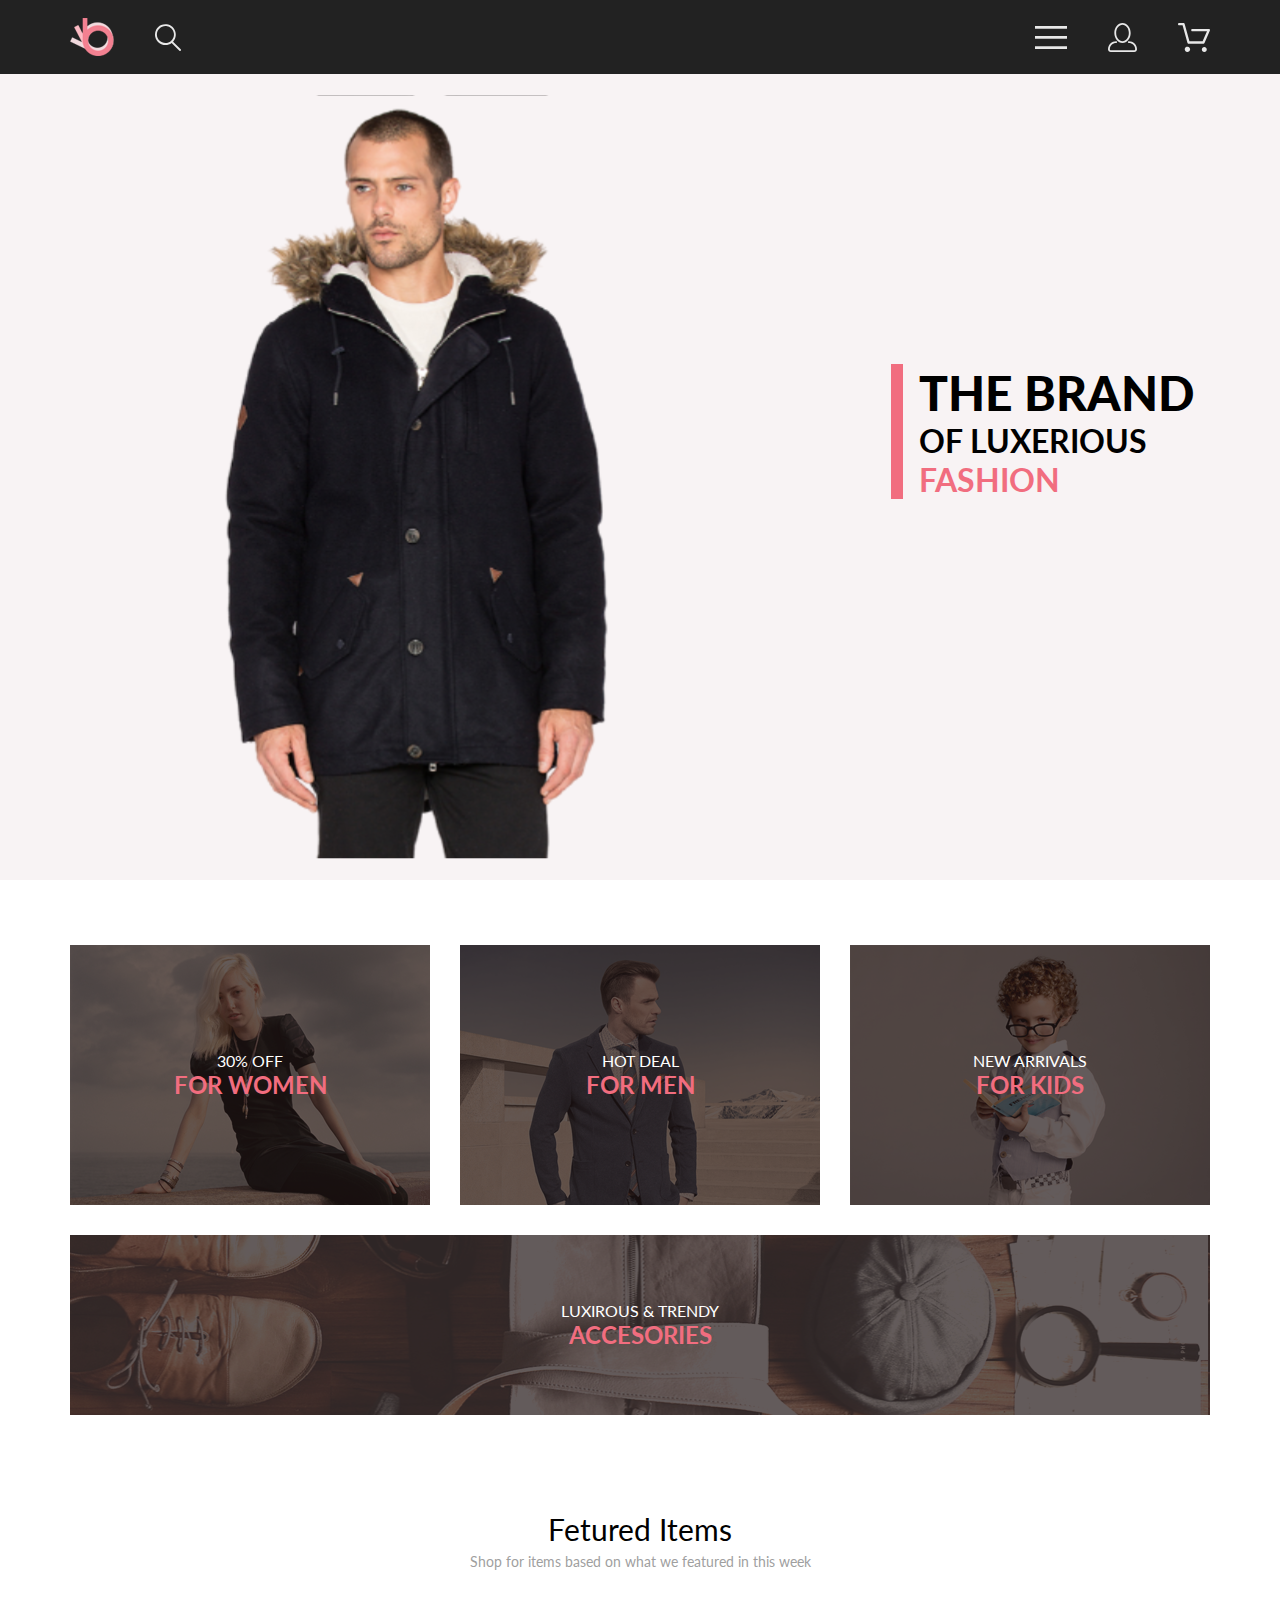
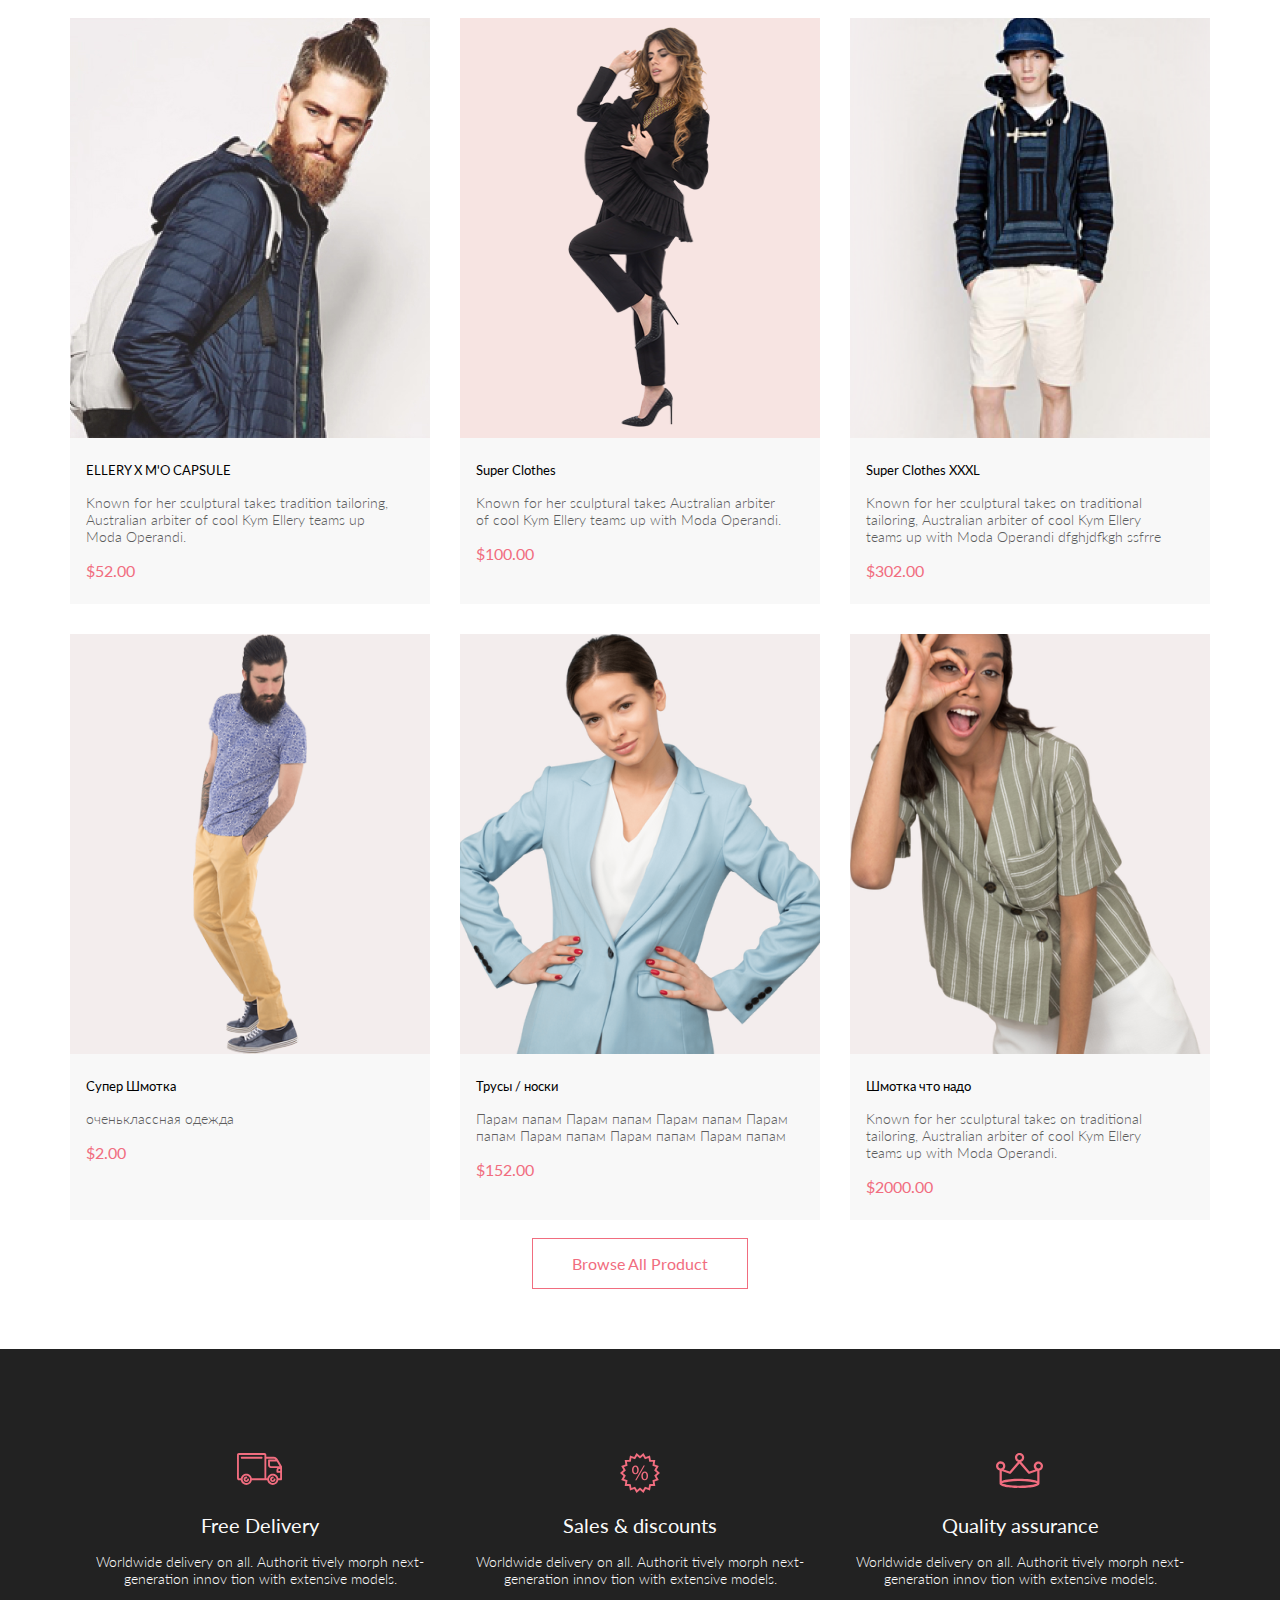
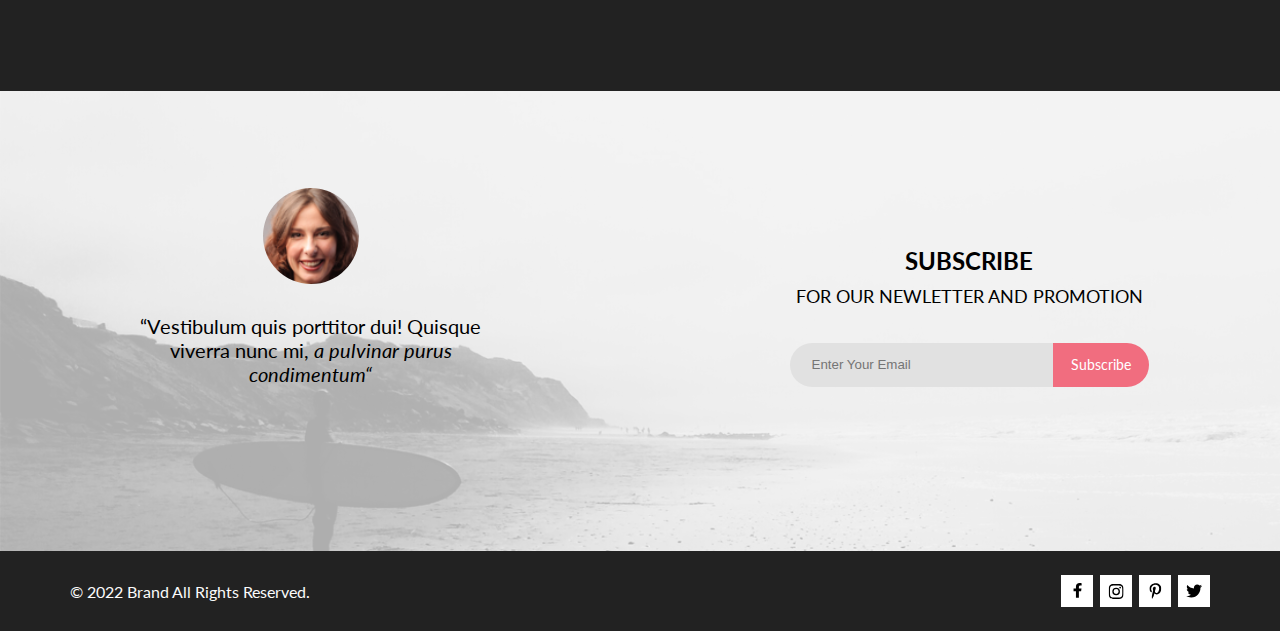
<file: index.html>
<!DOCTYPE html>
<html lang="en">
  <head>
    <meta charset="UTF-8" />
    <meta name="viewport" content="width=device-width, initial-scale=1.0" />
    <meta name="description" content="Учебный сайт" />
    <title>Seminar6</title>
    <script src="./dataInfo.js"></script>
    <script src="./script.js" defer></script>
    <link rel="stylesheet" href="./style.css" />
  </head>

  <body>
    <h1 style="display: none">Учебный сайт</h1>
    <header class="header">
      <div class="header__wrapper container">
        <div class="headerBtn">
          <a href="#">
            <img src="./img/headerLogo.svg" alt="headerLogo" />
          </a>
          <button class="button">
            <img src="./img/btnSearch.svg" alt="btnSearch" />
          </button>
        </div>
        <div class="headerBtn">
          <button class="button btnMenu">
            <img src="./img/btnMenu.svg" alt="btnMenu" />
          </button>
          <button class="button buttonNone">
            <img src="./img/btnProfile.svg" alt="btnProfile" />
          </button>
          <button class="button buttonNone btnCounter">
            <img src="./img/btnBasket.svg" alt="btnBasket" />
          </button>
        </div>
      </div>
    </header>

    <section class="main">
      <div class="main__wrapper">
        <div class="burgerMenu menu-active hidden">
          <h2 class="burgerMenu__text-fw">MENU</h2>
          <h2 class="burgerMenu__text-red">MAN</h2>
          <div class="burgerMenu__categories burgerMenu__text-a">
            <a href="#">Accessories</a>
            <a href="#">Bags</a>
            <a href="#">Denim</a>
            <a href="#">T-Shirts</a>
          </div>

          <h2 class="burgerMenu__text-red">WOMAN</h2>
          <div class="burgerMenu__categories burgerMenu__text-a">
            <a href="#">Accessories</a>
            <a href="#">Jackets &amp; Coats</a>
            <a href="#">Polos</a>
            <a href="#">T-Shirts</a>
            <a href="#">Shirts</a>
          </div>

          <h2 class="burgerMenu__text-red">KIDS</h2>
          <div class="burgerMenu__categories burgerMenu__text-a">
            <a href="#">Accessories</a>
            <a href="#">Jackets &amp; Coats</a>
            <a href="#">Polos</a>
            <a href="#">T-Shirts</a>
            <a href="#">Shirts</a>
            <a href="#">Bags</a>
          </div>
        </div>
        <img
          class="mainLeftSide"
          src="./img/mainPicture.svg"
          alt="mainPicture"
        />
        <div class="mainRightSide">
          <h1 class="text textFormat textMainTitle">THE BRAND</h1>
          <h2 class="text textFormat textMain">
            OF LUXERIOUS <span class="redColor">FASHION</span>
          </h2>
        </div>
      </div>
    </section>

    <section class="card container">
      <div class="cardFirst">
        <div class="shadow">
          <div class="text textCardFormat">
            <h3>30% OFF</h3>
            <h4>FOR WOMEN</h4>
          </div>
        </div>
      </div>
      <div class="cardSecond">
        <div class="shadow">
          <div class="text textCardFormat">
            <h3>HOT DEAL</h3>
            <h4>FOR MEN</h4>
          </div>
        </div>
      </div>
      <div class="cardThird">
        <div class="shadow">
          <div class="text textCardFormat">
            <h3>NEW ARRIVALS</h3>
            <h4>FOR KIDS</h4>
          </div>
        </div>
      </div>
      <div class="cardFourth">
        <div class="shadow">
          <div class="text textCardFormat">
            <h3>LUXIROUS &amp; TRENDY</h3>
            <h4>ACCESORIES</h4>
          </div>
        </div>
      </div>
    </section>

    <section class="salesTitle container">
      <h5 class="text textSalesTitle">Fetured Items</h5>
      <p class="text textSales">
        Shop for items based on what we featured in this week
      </p>
    </section>

    <section class="salesCards container">
    <!-- ДЗ по JS (семинар 6) начало -->

      <template id="salesCardTemplate"> 
        <div class="salesCard">
          <div class="salesCard__image">
            <img class="image" alt="" />
            <div class="overlay"></div>
            <button class="salesCard__btnAddToCart">
              <img class="imageBtn" alt="" />
              Add to Cart
            </button>
          </div>
          <p class="saleCardName text"></p>
          <p class="saleCardDiscript text"></p>
          <p class="saleCardPrice text"></p>
        </div>
      </template>

    <!-- ДЗ по JS (семинар 6) конец -->


    </section>

    <button class="container btnCentr text">Browse All Product</button>

    <section class="advantages">
      <div class="advantages__wrapper container">
        <div class="advantages__card">
          <img src="./img/iconDelivery.svg" alt="iconDelivery" />
          <h2 class="advantages__title">Free Delivery</h2>
          <p class="advantages__text">
            Worldwide delivery on all. Authorit tively morph next-generation
            innov tion with extensive models.
          </p>
        </div>
        <div class="advantages__card">
          <img
            src="./img/iconSales&amp;Disconts.svg"
            alt="Sales&amp;Disconts"
          />
          <h2 class="advantages__title advantages__title-pad">
            Sales &amp; discounts
          </h2>
          <p class="advantages__text">
            Worldwide delivery on all. Authorit tively morph next-generation
            innov tion with extensive models.
          </p>
        </div>
        <div class="advantages__card">
          <img src="./img/iconQuality.svg" alt="iconQuality" />
          <h2 class="advantages__title advantages__title-pad2">
            Quality assurance
          </h2>
          <p class="advantages__text">
            Worldwide delivery on all. Authorit tively morph next-generation
            innov tion with extensive models.
          </p>
        </div>
      </div>
    </section>
    
      <template id="cartItemsTemplate">
        <div class="selectedProduct__container">
          <div class="selectedProduct__box">
            <img
              class="selectedProduct__box-img"
              
              alt=""
            />
            <div class="selectedProduct__parametrs">
              <div class="selectedProduct__box-top">
                <h2 class="selectedProduct__box-top-header">
                </h2>
                <button class="selectedProduct__box-top-btn">
                  <svg class="selectedProduct__box-top-btn-svg"
                    width="18"
                    height="18"
                    viewBox="0 0 18 18"
                    fill="none"
                    xmlns="http://www.w3.org/2000/svg"
                  >
                    <path
                      d="M11.2453 9L17.5302 2.71516C17.8285 2.41741 17.9962 2.01336 17.9966 1.59191C17.997 1.17045 17.8299 0.76611 17.5322 0.467833C17.2344 0.169555 16.8304 0.00177586 16.4089 0.00140366C15.9875 0.00103146 15.5831 0.168097 15.2848 0.465848L9 6.75069L2.71516 0.465848C2.41688 0.167571 2.01233 0 1.5905 0C1.16868 0 0.764125 0.167571 0.465848 0.465848C0.167571 0.764125 0 1.16868 0 1.5905C0 2.01233 0.167571 2.41688 0.465848 2.71516L6.75069 9L0.465848 15.2848C0.167571 15.5831 0 15.9877 0 16.4095C0 16.8313 0.167571 17.2359 0.465848 17.5342C0.764125 17.8324 1.16868 18 1.5905 18C2.01233 18 2.41688 17.8324 2.71516 17.5342L9 11.2493L15.2848 17.5342C15.5831 17.8324 15.9877 18 16.4095 18C16.8313 18 17.2359 17.8324 17.5342 17.5342C17.8324 17.2359 18 16.8313 18 16.4095C18 15.9877 17.8324 15.5831 17.5342 15.2848L11.2453 9Z"
                      fill="#575757"
                    />
                  </svg>
                </button>
              </div>
              <div class="selectedProduct__param-box">
                <h2>
                  Price:
                  <span class="selectedProduct__param-box-price"></span>
                </h2>
                <h2>
                  Color:
                  <span class="selectedProduct__param-box-text">Red</span>
                </h2>
                <h2>Size: <span>Xl</span></h2>
                <div class="selectedProduct__param-box-quantity">
                  <h2>Quantity:</h2>
                  <input
                    class="selectedProduct__param-box-quantity-input"
                    type="text"
                    placeholder=""
                  />
                </div>
              </div>
            </div>
          </div>
        </div>
      </template>

    <section class="subscribe">
      <div class="subscribe__shadow">
        <div class="subscribe__wrapper container">
          <div class="subscribe__leftSide">
            <img src="./img/photo.svg" alt="photo" />
            <p class="subscribe__leftSide-text">
              “Vestibulum quis porttitor dui! Quisque viverra nunc mi,
              <span class="subscribe__leftSide-italic"
                >a pulvinar purus condimentum“</span
              >
            </p>
          </div>
          <div class="subscribe__rightSide">
            <h1 class="subscribe__rightSide-text">SUBSCRIBE</h1>
            <h2 class="subscribe__rightSide-text">
              FOR OUR NEWLETTER AND PROMOTION
            </h2>
            <div class="subscribe__form">
              <input
                class="subscribe__input"
                type="email"
                placeholder="Enter Your Email"
              />
              <button class="subscribe__btn subscribe__rightSide-text button">
                Subscribe
              </button>
            </div>
          </div>
        </div>
      </div>
    </section>

    <footer class="footer">
      <div class="footer__wrapper container">
        <p class="footer__text">© 2022 Brand All Rights Reserved.</p>
        <div class="footer__icons">
          <button class="footer__icons-btn">
            <svg
              xmlns="http://www.w3.org/2000/svg"
              width="11"
              height="16"
              fill="black"
            >
              <path
                d="m9.088 8.28.419-2.664H6.89V3.887c0-.729.366-1.439 1.538-1.439h1.19V.18S8.537 0 7.505 0C5.35 0 3.942 1.276 3.942 3.586v2.03H1.547V8.28h2.395v6.44H6.89V8.28h2.198Z"
              />
            </svg>
          </button>
          <button class="footer__icons-btn">
            <svg
              xmlns="http://www.w3.org/2000/svg"
              width="16"
              height="17"
              fill="black"
            >
              <g clip-path="url(#a)">
                <path
                  d="M8.137 4.682a3.812 3.812 0 0 0-3.821 3.815 3.812 3.812 0 0 0 3.82 3.815 3.812 3.812 0 0 0 3.822-3.815 3.812 3.812 0 0 0-3.821-3.815Zm0 6.295a2.487 2.487 0 0 1-2.485-2.48 2.485 2.485 0 0 1 4.97 0 2.487 2.487 0 0 1-2.485 2.48Zm4.869-6.451c0 .494-.4.89-.892.89a.89.89 0 1 1 .891-.89Zm2.53.903c-.056-1.192-.329-2.248-1.204-3.118-.87-.87-1.928-1.142-3.122-1.202-1.23-.07-4.919-.07-6.15 0-1.19.056-2.248.329-3.122 1.199-.875.87-1.144 1.925-1.204 3.117-.07 1.229-.07 4.911 0 6.14.056 1.192.329 2.248 1.204 3.117.874.87 1.929 1.143 3.123 1.202 1.23.07 4.918.07 6.149 0 1.194-.056 2.251-.328 3.122-1.202.872-.87 1.145-1.925 1.204-3.117.07-1.229.07-4.908 0-6.136Zm-1.59 7.454a2.513 2.513 0 0 1-1.416 1.414c-.981.389-3.31.3-4.393.3-1.084 0-3.416.085-4.393-.3a2.513 2.513 0 0 1-1.417-1.414c-.39-.98-.3-3.304-.3-4.386 0-1.083-.086-3.41.3-4.386.26-.651.761-1.153 1.417-1.415.98-.388 3.309-.299 4.393-.299 1.084 0 3.415-.086 4.393.3.652.258 1.154.76 1.417 1.414.389.979.3 3.303.3 4.386 0 1.082.089 3.41-.3 4.386Z"
                />
              </g>
              <defs>
                <clippath id="a">
                  <path fill="#fff" d="M.684 0h14.899v17H.684z" />
                </clippath>
              </defs>
            </svg>
          </button>
          <button class="footer__icons-btn">
            <svg
              width="13"
              height="16"
              viewBox="0 0 13 16"
              fill="black"
              xmlns="http://www.w3.org/2000/svg"
            >
              <g clip-path="url(#clip0_190_1618)">
                <path
                  d="M6.7402 0.203125C3.55552 0.203125 0.408081 2.34063 0.408081 5.8C0.408081 8 1.63726 9.25 2.38221 9.25C2.68951 9.25 2.86643 8.3875 2.86643 8.14375C2.86643 7.85313 2.13079 7.23438 2.13079 6.025C2.13079 3.5125 4.03043 1.73125 6.48878 1.73125C8.60259 1.73125 10.167 2.94062 10.167 5.1625C10.167 6.82187 9.50585 9.93437 7.3641 9.93437C6.59121 9.93437 5.93006 9.37187 5.93006 8.56563C5.93006 7.38438 6.74951 6.24062 6.74951 5.02187C6.74951 2.95312 3.83487 3.32812 3.83487 5.82812C3.83487 6.35313 3.90006 6.93437 4.13286 7.4125C3.70451 9.26875 2.82919 12.0344 2.82919 13.9469C2.82919 14.5375 2.91299 15.1188 2.96886 15.7094C3.0744 15.8281 3.02163 15.8156 3.18304 15.7563C4.74744 13.6 4.69157 13.1781 5.39928 10.3562C5.78107 11.0875 6.76814 11.4812 7.55034 11.4812C10.8468 11.4812 12.3274 8.24688 12.3274 5.33125C12.3274 2.22813 9.66415 0.203125 6.7402 0.203125Z"
                />
              </g>
              <defs>
                <clippath id="clip0_190_1618">
                  <rect
                    width="11.9193"
                    height="16"
                    fill="white"
                    transform="translate(0.408081)"
                  />
                </clippath>
              </defs>
            </svg>
          </button>
          <button class="footer__icons-btn">
            <svg
              width="17"
              height="16"
              viewBox="0 0 17 16"
              fill="black"
              xmlns="http://www.w3.org/2000/svg"
            >
              <g clip-path="url(#clip0_190_1614)">
                <path
                  d="M14.4181 4.74107C14.4281 4.88319 14.4281 5.02535 14.4281 5.16747C14.4281 9.50247 11.1509 14.4974 5.16096 14.4974C3.31558 14.4974 1.60132 13.9593 0.159302 13.0253C0.421495 13.0558 0.673569 13.0659 0.94585 13.0659C2.46851 13.0659 3.8702 12.5482 4.98953 11.6649C3.5576 11.6345 2.3576 10.6903 1.94415 9.39081C2.14585 9.42125 2.34751 9.44156 2.5593 9.44156C2.85172 9.44156 3.14418 9.40094 3.41643 9.32991C1.92401 9.02531 0.80465 7.70553 0.80465 6.11163V6.07103C1.23825 6.31469 1.74249 6.46697 2.2769 6.48725C1.39959 5.89841 0.824826 4.89335 0.824826 3.75628C0.824826 3.14716 0.98614 2.58878 1.26851 2.10147C2.87187 4.09131 5.28195 5.39078 7.98443 5.53294C7.93403 5.28928 7.90376 5.0355 7.90376 4.78169C7.90376 2.97457 9.35586 1.5025 11.1609 1.5025C12.0987 1.5025 12.9457 1.89844 13.5407 2.53803C14.2768 2.39591 14.9827 2.12178 15.6079 1.74616C15.3659 2.5076 14.8516 3.14719 14.176 3.55325C14.8315 3.48222 15.4668 3.29944 16.0516 3.04566C15.608 3.69538 15.0533 4.27403 14.4181 4.74107Z"
                />
              </g>
              <defs>
                <clippath id="clip0_190_1614">
                  <rect
                    width="15.8924"
                    height="16"
                    fill="white"
                    transform="translate(0.159302)"
                  />
                </clippath>
              </defs>
            </svg>
          </button>
        </div>
      </div>
    </footer>

  </body>
</html>
</file>
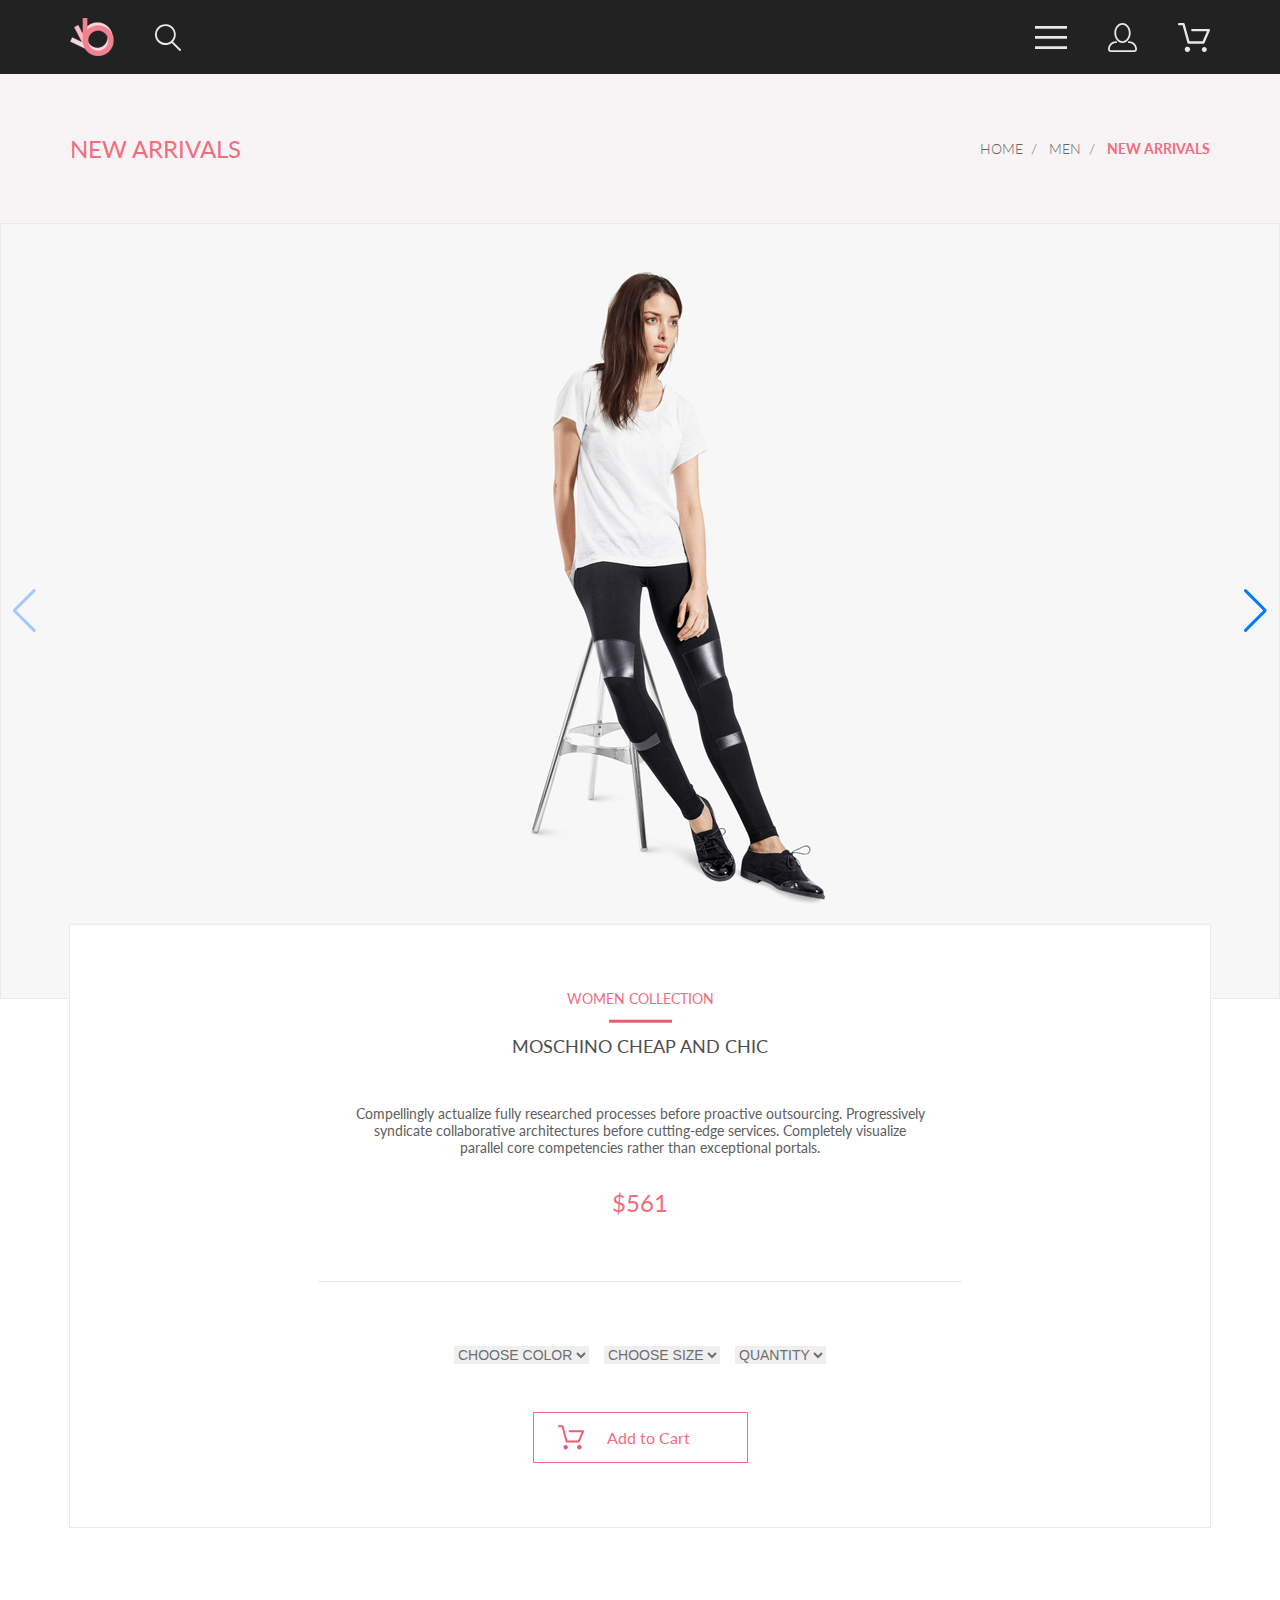
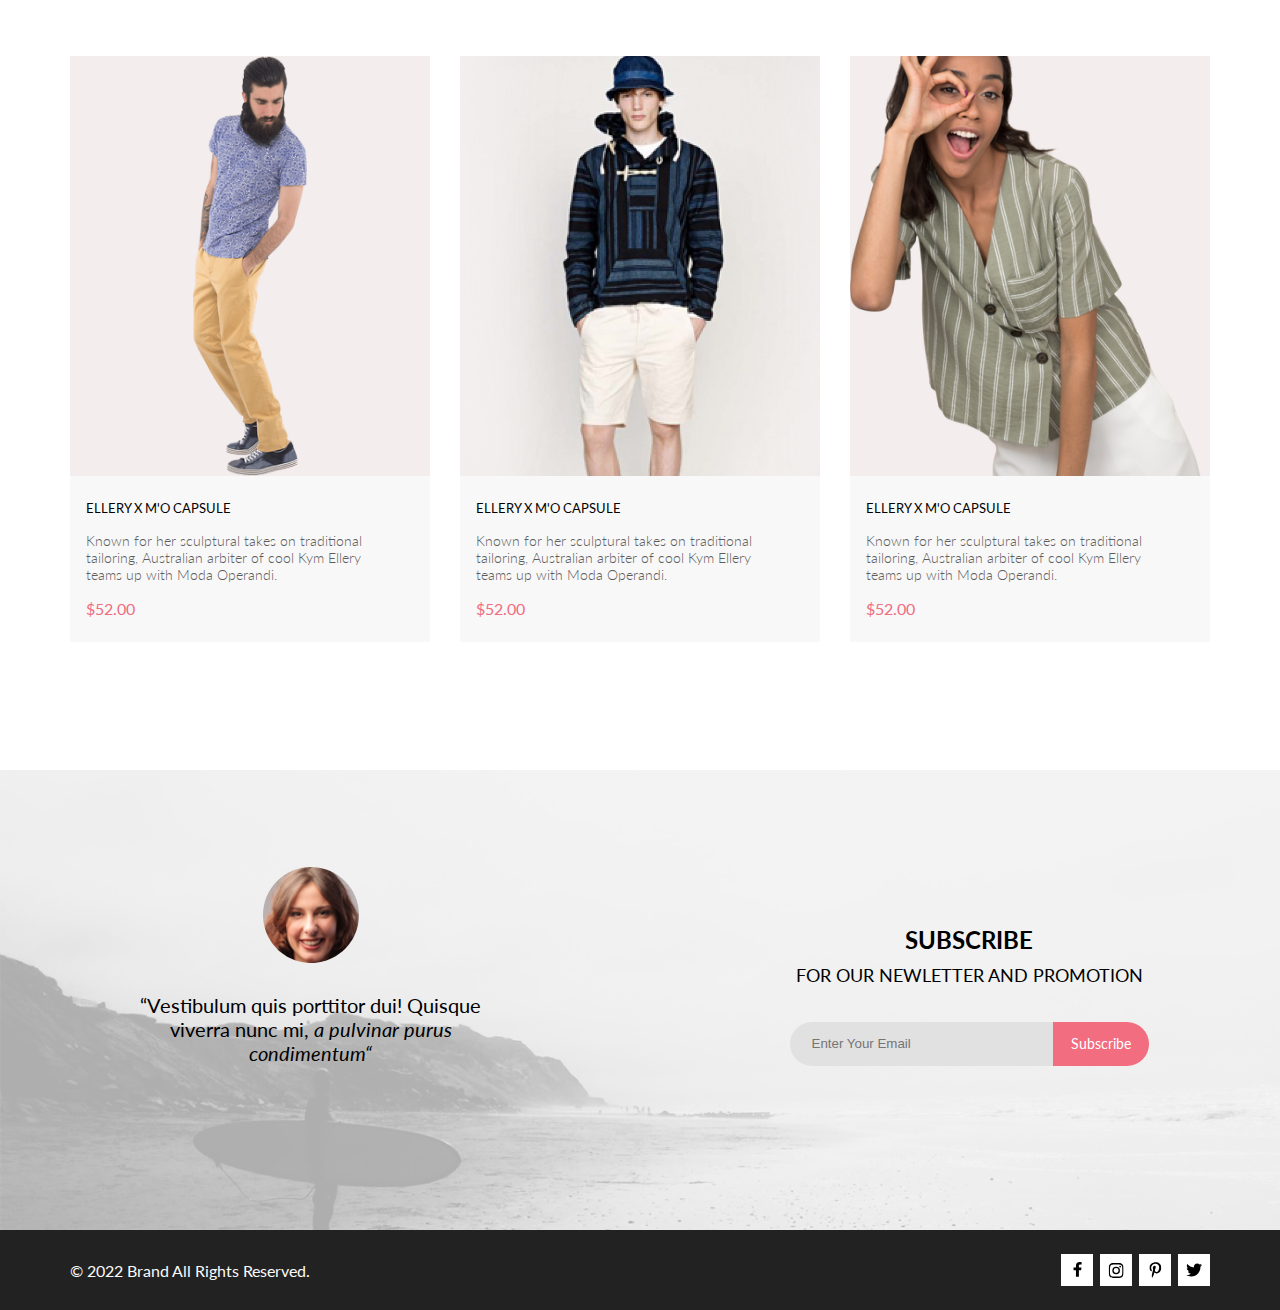
<file: index2.html>
<!DOCTYPE html>
<html lang="en">
  <head>
    <meta charset="UTF-8" />
    <meta name="viewport" content="width=device-width, initial-scale=1.0" />
    <title>Product</title>
    <link rel="stylesheet" href="./style.css" />
    <link
      rel="stylesheet"
      href="https://cdn.jsdelivr.net/npm/swiper@11/swiper-bundle.min.css"
    />
  </head>

  <body>
    <h1 style="display: none">Учебный сайт</h1>
    <header class="header">
      <div class="header__wrapper container">
        <div class="headerBtn">
          <a href="#">
            <img src="./img/headerLogo.svg" alt="headerLogo" />
          </a>
          <button class="button">
            <img src="./img/btnSearch.svg" alt="btnSearch" />
          </button>
        </div>
        <div class="headerBtn">
          <button class="button btnMenu">
            <img src="./img/btnMenu.svg" alt="btnMenu" />
          </button>
          <button class="button buttonNone">
            <img src="./img/btnProfile.svg" alt="btnProfile" />
          </button>
          <button class="button buttonNone btnCounter">
            <img src="./img/btnBasket.svg" alt="btnBasket" />
          </button>
        </div>
      </div>
    </header>

    <section class="top-head">
      <div class="top-head__wrapper container paddingForPhone">
        <h2 class="top-head__heading">NEW ARRIVALS</h2>
        <nav class="breadcrumb">
          <a href="" class="breadcrumbs__link">HOME</a>
          <a href="" class="breadcrumbs__link">MEN</a>
          <a href="" class="breadcrumbs__link breadcrumbs__link_site"
            >NEW ARRIVALS</a
          >
        </nav>
      </div>
    </section> 
   
      <div class="swiper mySwiper swiper-Z">
        <div class="swiper-wrapper">
          <div class="swiper-slide">
            <div class="swiper-slide__main">  
              <img src="./img/productPicture.svg" alt="productPicture1" />
            </div>
          </div>
          <div class="swiper-slide">Slide 2</div>
          <div class="swiper-slide">Slide 3</div>
        </div>
        <div class="swiper-button-next"></div>
        <div class="swiper-button-prev"></div>
      </div>
  
      <section class="producDiscription container">
        <h2 class="producDiscription__type">WOMEN COLLECTION</h2>
        <img src="./img/Devider.png" alt="Devider" />
        <h2 class="producDiscription__name">MOSCHINO CHEAP AND CHIC</h2>
        <p class="producDiscription__discription">
          Compellingly actualize fully researched processes before proactive
          outsourcing. Progressively syndicate collaborative architectures before
          cutting-edge services. Completely visualize parallel core competencies
          rather than exceptional portals.
        </p>
        <h2 class="producDiscription__price">$561</h2>
        <img class="producDiscription__img" src="./img/Line.png" alt="Line" />
        <div class="producDiscription__parameters">
          <select class="producDiscription__parameters_select">
            <option>CHOOSE COLOR</option>
            <option>Red</option>
            <option>Green</option>
            <option>Blue</option>
            <option>White</option>
          </select>
          <select class="producDiscription__parameters_select">
            <option>CHOOSE SIZE</option>
            <option>40</option>
            <option>42</option>
            <option>44</option>
            <option>46</option>
          </select>
          <select class="producDiscription__parameters_select">
            <option>QUANTITY</option>
            <option>1</option>
            <option>2</option>
            <option>3</option>
          </select>
        </div>
        <button class="producDiscription__btnAddToCart">
          <img src="./img/btnBasketRed.svg" alt="btnBasket" />
          Add to Cart
        </button>
      </section>
  
      
    

    <section class="salesCards container">
      <h1 style="display: none">Sales Cards</h1>
      <div class="salesCard">
        <div class="salesCard__image">
          <img src="./img/SalePicture4.png" alt="SalePicture4" />

          <div class="overlay"></div>
          <button class="salesCard__btnAddToCart">
            <img src="./img/btnBasket.svg" alt="btnBasket" />
            Add to Cart
          </button>
        </div>
        <p class="saleCardName text">ELLERY X M'O CAPSULE</p>
        <p class="saleCardDiscript text">
          Known for her sculptural takes on traditional tailoring, Australian
          arbiter of cool Kym Ellery teams up with Moda Operandi.
        </p>
        <p class="saleCardPrice text">$52.00</p>
      </div>
      <div class="salesCard">
        <div class="salesCard__image">
          <img src="./img/SalePicture3.png" alt="SalePicture3" />
          <div class="overlay"></div>
          <button class="salesCard__btnAddToCart">
            <img src="./img/btnBasket.svg" alt="btnBasket" />
            Add to Cart
          </button>
        </div>
        <p class="saleCardName text">ELLERY X M'O CAPSULE</p>
        <p class="saleCardDiscript text">
          Known for her sculptural takes on traditional tailoring, Australian
          arbiter of cool Kym Ellery teams up with Moda Operandi.
        </p>
        <p class="saleCardPrice text">$52.00</p>
      </div>
      <div class="salesCard display__none">
        <div class="salesCard__image">
          <img src="./img/SalePicture6.png" alt="SalePicture6" />
          <div class="overlay"></div>
          <button class="salesCard__btnAddToCart">
            <img src="./img/btnBasket.svg" alt="btnBasket" />
            Add to Cart
          </button>
        </div>
        <p class="saleCardName text">ELLERY X M'O CAPSULE</p>
        <p class="saleCardDiscript text">
          Known for her sculptural takes on traditional tailoring, Australian
          arbiter of cool Kym Ellery teams up with Moda Operandi.
        </p>
        <p class="saleCardPrice text">$52.00</p>
      </div>
    </section>
  

    <div class="padd"></div>

    <section class="subscribe">
      <div class="subscribe__shadow">
        <div class="subscribe__wrapper container">
          <div class="subscribe__leftSide">
            <img src="./img/photo.svg" alt="photo" />
            <p class="subscribe__leftSide-text">
              “Vestibulum quis porttitor dui! Quisque viverra nunc mi,
              <span class="subscribe__leftSide-italic"
                >a pulvinar purus condimentum“</span
              >
            </p>
          </div>
          <div class="subscribe__rightSide">
            <h1 class="subscribe__rightSide-text">SUBSCRIBE</h1>
            <h2 class="subscribe__rightSide-text">
              FOR OUR NEWLETTER AND PROMOTION
            </h2>
            <div class="subscribe__form">
              <input
                class="subscribe__input"
                type="email"
                placeholder="Enter Your Email"
              />
              <button class="subscribe__btn subscribe__rightSide-text button">
                Subscribe
              </button>
            </div>
          </div>
        </div>
      </div>
    </section>
    <footer class="footer">
      <div class="footer__wrapper container">
        <p class="footer__text">© 2022 Brand All Rights Reserved.</p>
        <div class="footer__icons">
          <button class="footer__icons-btn">
            <svg
              xmlns="http://www.w3.org/2000/svg"
              width="11"
              height="16"
              fill="black"
            >
              <path
                d="m9.088 8.28.419-2.664H6.89V3.887c0-.729.366-1.439 1.538-1.439h1.19V.18S8.537 0 7.505 0C5.35 0 3.942 1.276 3.942 3.586v2.03H1.547V8.28h2.395v6.44H6.89V8.28h2.198Z"
              />
            </svg>
          </button>
          <button class="footer__icons-btn">
            <svg
              xmlns="http://www.w3.org/2000/svg"
              width="16"
              height="17"
              fill="black"
            >
              <g clip-path="url(#a)">
                <path
                  d="M8.137 4.682a3.812 3.812 0 0 0-3.821 3.815 3.812 3.812 0 0 0 3.82 3.815 3.812 3.812 0 0 0 3.822-3.815 3.812 3.812 0 0 0-3.821-3.815Zm0 6.295a2.487 2.487 0 0 1-2.485-2.48 2.485 2.485 0 0 1 4.97 0 2.487 2.487 0 0 1-2.485 2.48Zm4.869-6.451c0 .494-.4.89-.892.89a.89.89 0 1 1 .891-.89Zm2.53.903c-.056-1.192-.329-2.248-1.204-3.118-.87-.87-1.928-1.142-3.122-1.202-1.23-.07-4.919-.07-6.15 0-1.19.056-2.248.329-3.122 1.199-.875.87-1.144 1.925-1.204 3.117-.07 1.229-.07 4.911 0 6.14.056 1.192.329 2.248 1.204 3.117.874.87 1.929 1.143 3.123 1.202 1.23.07 4.918.07 6.149 0 1.194-.056 2.251-.328 3.122-1.202.872-.87 1.145-1.925 1.204-3.117.07-1.229.07-4.908 0-6.136Zm-1.59 7.454a2.513 2.513 0 0 1-1.416 1.414c-.981.389-3.31.3-4.393.3-1.084 0-3.416.085-4.393-.3a2.513 2.513 0 0 1-1.417-1.414c-.39-.98-.3-3.304-.3-4.386 0-1.083-.086-3.41.3-4.386.26-.651.761-1.153 1.417-1.415.98-.388 3.309-.299 4.393-.299 1.084 0 3.415-.086 4.393.3.652.258 1.154.76 1.417 1.414.389.979.3 3.303.3 4.386 0 1.082.089 3.41-.3 4.386Z"
                />
              </g>
              <defs>
                <clippath id="a">
                  <path fill="#fff" d="M.684 0h14.899v17H.684z" />
                </clippath>
              </defs>
            </svg>
          </button>
          <button class="footer__icons-btn">
            <svg
              width="13"
              height="16"
              viewBox="0 0 13 16"
              fill="black"
              xmlns="http://www.w3.org/2000/svg"
            >
              <g clip-path="url(#clip0_190_1618)">
                <path
                  d="M6.7402 0.203125C3.55552 0.203125 0.408081 2.34063 0.408081 5.8C0.408081 8 1.63726 9.25 2.38221 9.25C2.68951 9.25 2.86643 8.3875 2.86643 8.14375C2.86643 7.85313 2.13079 7.23438 2.13079 6.025C2.13079 3.5125 4.03043 1.73125 6.48878 1.73125C8.60259 1.73125 10.167 2.94062 10.167 5.1625C10.167 6.82187 9.50585 9.93437 7.3641 9.93437C6.59121 9.93437 5.93006 9.37187 5.93006 8.56563C5.93006 7.38438 6.74951 6.24062 6.74951 5.02187C6.74951 2.95312 3.83487 3.32812 3.83487 5.82812C3.83487 6.35313 3.90006 6.93437 4.13286 7.4125C3.70451 9.26875 2.82919 12.0344 2.82919 13.9469C2.82919 14.5375 2.91299 15.1188 2.96886 15.7094C3.0744 15.8281 3.02163 15.8156 3.18304 15.7563C4.74744 13.6 4.69157 13.1781 5.39928 10.3562C5.78107 11.0875 6.76814 11.4812 7.55034 11.4812C10.8468 11.4812 12.3274 8.24688 12.3274 5.33125C12.3274 2.22813 9.66415 0.203125 6.7402 0.203125Z"
                />
              </g>
              <defs>
                <clippath id="clip0_190_1618">
                  <rect
                    width="11.9193"
                    height="16"
                    fill="white"
                    transform="translate(0.408081)"
                  />
                </clippath>
              </defs>
            </svg>
          </button>
          <button class="footer__icons-btn">
            <svg
              width="17"
              height="16"
              viewBox="0 0 17 16"
              fill="black"
              xmlns="http://www.w3.org/2000/svg"
            >
              <g clip-path="url(#clip0_190_1614)">
                <path
                  d="M14.4181 4.74107C14.4281 4.88319 14.4281 5.02535 14.4281 5.16747C14.4281 9.50247 11.1509 14.4974 5.16096 14.4974C3.31558 14.4974 1.60132 13.9593 0.159302 13.0253C0.421495 13.0558 0.673569 13.0659 0.94585 13.0659C2.46851 13.0659 3.8702 12.5482 4.98953 11.6649C3.5576 11.6345 2.3576 10.6903 1.94415 9.39081C2.14585 9.42125 2.34751 9.44156 2.5593 9.44156C2.85172 9.44156 3.14418 9.40094 3.41643 9.32991C1.92401 9.02531 0.80465 7.70553 0.80465 6.11163V6.07103C1.23825 6.31469 1.74249 6.46697 2.2769 6.48725C1.39959 5.89841 0.824826 4.89335 0.824826 3.75628C0.824826 3.14716 0.98614 2.58878 1.26851 2.10147C2.87187 4.09131 5.28195 5.39078 7.98443 5.53294C7.93403 5.28928 7.90376 5.0355 7.90376 4.78169C7.90376 2.97457 9.35586 1.5025 11.1609 1.5025C12.0987 1.5025 12.9457 1.89844 13.5407 2.53803C14.2768 2.39591 14.9827 2.12178 15.6079 1.74616C15.3659 2.5076 14.8516 3.14719 14.176 3.55325C14.8315 3.48222 15.4668 3.29944 16.0516 3.04566C15.608 3.69538 15.0533 4.27403 14.4181 4.74107Z"
                />
              </g>
              <defs>
                <clippath id="clip0_190_1614">
                  <rect
                    width="15.8924"
                    height="16"
                    fill="white"
                    transform="translate(0.159302)"
                  />
                </clippath>
              </defs>
            </svg>
          </button>
        </div>
      </div>
    </footer>
    <script src="https://cdn.jsdelivr.net/npm/swiper@11/swiper-bundle.min.js"></script>
    <script>
      var swiper = new Swiper(".mySwiper", {
        navigation: {
          nextEl: ".swiper-button-next",
          prevEl: ".swiper-button-prev",
        },
      });
    </script>
  </body>
</html>
</file>
<file: style.css>
@charset "UTF-8";
@import url("https://fonts.googleapis.com/css2?family=Lato:wght@300;400;700;900&family=Open+Sans:wght@600;800&display=swap");
* {
  margin: 0;
  padding: 0;
  text-decoration: none;
}

body {
  scroll-behavior: smooth;
  background: #fff;
}

body,
html {
  overflow-x: hidden;
}

summary {
  display: block;
}

summary::-webkit-details-marker {
  display: none;
}

img {
  display: block;
  max-width: 100%;
}

.container {
  max-width: 1140px;
  margin: 0 auto;
}

.header {
  background: #222222;
}
.header__wrapper {
  display: flex;
  justify-content: space-between;
  padding: 18px 0;
}

.headerBtn {
  display: flex;
  align-items: center;
  gap: 41px;
}

.input_class {
  position: absolute;
  right: 999999px;
  visibility: hidden;
}

.checkbox {
  position: relative;
}

.checkbox input:checked ~ .burgerMenu {
  right: -232px;
}

.button {
  border: none;
  background: none;
  cursor: pointer;
}

.btnCounter {
  position: relative;
}

.btnCounter:hover::after {
  content: "5";
  top: 1px;
  right: -3px;
  position: absolute;
}

.btnCounter:hover::before {
  content: url(./img/iconBasketCounter.svg);
  position: absolute;
  top: 0px;
  right: -8px;
}

.top-head {
  background: #F8F3F4;
}
.top-head__wrapper {
  display: flex;
  justify-content: space-between;
  align-items: center;
  padding: 60px 0;
}
.top-head__heading {
  font-family: Lato;
  font-size: 24px;
  font-weight: 400;
  line-height: 29px;
  color: #F16D7F;
}

.breadcrumbs {
  display: flex;
}
.breadcrumbs__link {
  font-size: 14px;
  line-height: 17px;
  font-weight: 300;
  color: #636363;
}
.breadcrumbs__link:not(:last-child)::after {
  content: "/";
  padding: 0 8px;
}
.breadcrumbs__link:last-child {
  font-weight: 700;
  color: #F16D7F;
}

.regForm-loyality {
  padding-top: 64px;
  padding-bottom: 96px;
  display: flex;
  gap: 128px;
  font-family: "Lato", "sans-serif";
}

.regForm {
  display: flex;
  flex-direction: column;
  gap: 35px;
  width: 360px;
}
.regForm__box {
  display: flex;
  flex-direction: column;
  gap: 20px;
}
.regForm__form {
  display: flex;
  flex-direction: column;
  gap: 20px;
  box-sizing: border-box;
  max-height: 110px;
}
.regForm__input {
  padding: 13px 0 16px 18px;
  border: 1px solid #a4a4a4;
}
.regForm__input::-moz-placeholder {
  font-weight: 300;
  font-size: 13px;
  color: #b1b1b1;
}
.regForm__input::placeholder {
  font-weight: 300;
  font-size: 13px;
  color: #b1b1b1;
}
.regForm__heading {
  font-weight: 300;
  font-size: 16px;
  color: #222;
}
.regForm__sex {
  display: flex;
  gap: 20px;
  font-weight: 400;
  font-size: 11px;
  color: #000;
}
.regForm__sex_item {
  display: flex;
  gap: 10px;
  align-items: center;
}
.regForm__form_passDisciption {
  font-weight: 300;
  font-size: 13px;
  color: #b1b1b1;
}
.regForm__btn {
  display: flex;
  align-items: center;
  gap: 20px;
  width: 170px;
  border: 1px solid #a4a4a4;
  padding: 16px 30px;
  font-weight: 400;
  font-size: 14px;
  color: #000;
  background-color: #fff;
  cursor: pointer;
  height: 50px;
}
.regForm__btn:hover {
  background-color: #F16D7F;
  color: #fff;
  border: none;
  transition: 0.3s;
}
.regForm__btn:hover path {
  fill: #fff;
  transition: 0.3s;
}

.loyality {
  width: 652px;
  display: flex;
  flex-direction: column;
  gap: 22px;
}
.loyality__heading {
  font-weight: 400;
  font-size: 24px;
  color: #000;
  line-height: 28px;
}
.loyality__discription {
  font-weight: 400;
  font-size: 24px;
  color: #000;
  line-height: 28px;
}
.loyality__advantages {
  display: flex;
  flex-direction: column;
  gap: 6px;
}
.loyality__advantages_item {
  display: flex;
  gap: 22px;
  align-items: center;
}
.loyality__advantages_item h2 {
  font-weight: 400;
  font-size: 24px;
  color: #000;
  line-height: 28px;
}

.selectedProduct-adress {
  display: flex;
  margin-top: 96px;
  margin-bottom: 128px;
  gap: 128px;
}

.selectedProduct {
  display: flex;
  flex-direction: column;
  gap: 40px;
}
.selectedProduct__container {
  display: flex;
  flex-direction: column;
  gap: 40px;
}
.selectedProduct__box {
  display: flex;
  width: 652px;
  box-shadow: 17px 19px 24px 0 rgba(0, 0, 0, 0.13);
}
.selectedProduct__box-img {
  width: 262px;
}
.selectedProduct__parametrs {
  display: flex;
  flex-direction: column;
  gap: 42px;
  padding: 22px 22px 0 31px;
}
.selectedProduct__box-top {
  display: flex;
  gap: 110px;
}
.selectedProduct__box-top-header {
  line-height: 28px;
  font-family: "Lato";
  font-weight: 400;
  font-size: 24px;
  color: #222;
}
.selectedProduct__box-top-btn {
  margin-top: 7px;
  cursor: pointer;
  display: flex;
  align-items: start;
  border: none;
  background: none;
}
.selectedProduct__param-box {
  display: flex;
  flex-direction: column;
  gap: 6px;
}
.selectedProduct__param-box h2 {
  font-family: "Lato";
  font-weight: 400;
  font-size: 22px;
  line-height: 26px;
  color: #575757;
}
.selectedProduct__param-box-price {
  color: #F16D7F;
}
.selectedProduct__param-box-text {
  color: #6f6e6e;
}
.selectedProduct__param-box-quantity {
  display: flex;
  gap: 24px;
}
.selectedProduct__param-box-quantity-input {
  font-family: "Lato";
  font-weight: 400;
  font-size: 18px;
  color: #656565;
  width: 44px;
  height: 25px;
  border: 1px solid #eaeaea;
}
.selectedProduct__btn {
  display: flex;
  justify-content: space-between;
}
.selectedProduct__btn-format {
  border: 1px solid #a4a4a4;
  padding: 16px 40px;
  background-color: #fff;
  font-family: "Lato";
  font-weight: 300;
  font-size: 14px;
  color: #000;
  cursor: pointer;
}
.selectedProduct__btn-format:hover {
  color: #ffffff;
  background-color: #F16D7F;
  transition: 0.3s;
}

.cartItems {
  margin-top: 96px;
  margin-bottom: 96px;
  display: flex;
  flex-direction: column;
  gap: 64px;
  align-items: center;
}

.adress {
  width: 360px;
  display: flex;
  flex-direction: column;
  gap: 57px;
}
.adress__box {
  margin-top: 17px;
  display: flex;
  flex-direction: column;
  gap: 20px;
  height: 275px;
}
.adress__box h2 {
  font-family: "Lato";
  font-weight: 400;
  font-size: 16px;
  color: #222;
}
.adress__input {
  border: 1px solid #a4a4a4;
  padding: 13px 0 16px 16px;
  font-family: "Lato";
  font-weight: 400;
  font-size: 13px;
  color: #b1b1b1;
}
.adress__input::-moz-placeholder {
  font-family: "Lato";
  font-weight: 400;
  font-size: 13px;
  color: #b1b1b1;
}
.adress__input::placeholder {
  font-family: "Lato";
  font-weight: 400;
  font-size: 13px;
  color: #b1b1b1;
}
.adress__btn {
  width: 30%;
  border: 1px solid #a4a4a4;
  padding: 10px 14px;
  font-family: "Lato";
  font-weight: 300;
  font-size: 11px;
  color: #4a4a4a;
  background-color: #fff;
  cursor: pointer;
}
.adress__btn:hover {
  color: #fff;
  background-color: #F16D7F;
}
.adress__price-box {
  display: flex;
  flex-direction: column;
  align-items: flex-end;
  background-color: #f5f3f3;
  padding: 42px;
  box-sizing: border-box;
}
.adress__subPrice-box {
  display: flex;
  gap: 20px;
}
.adress__subPrice-box-text {
  font-family: "Lato";
  font-weight: 400;
  font-size: 11px;
  color: #4a4a4a;
}
.adress__totalPrice-box {
  display: flex;
  gap: 20px;
  margin-top: 12px;
  margin-bottom: 21px;
}
.adress__totalPrice-box-text {
  font-family: "Lato";
  font-weight: 300;
  font-size: 16px;
  color: #222;
}
.adress__totalPrice-box-price {
  font-family: "Lato";
  color: #F16D7F;
  font-weight: 700;
}
.adress__price-box-btn {
  padding-top: 17px;
  border-top: 1px solid #e2e2e2;
}
.adress__price-box-btn-format {
  width: 100%;
  border: 1px solid #a4a4a4;
  padding: 16px 42px;
  font-family: "Lato";
  font-weight: 400;
  font-size: 16px;
  color: #4a4a4a;
  background-color: #fff;
  cursor: pointer;
}
.adress__price-box-btn-format:hover {
  color: #fff;
  background-color: #F16D7F;
  border: none;
}

.swiper {
  background: #f7f7f7;
  border: 1px solid #eaeaea;
  margin-bottom: -75px;
}

.swiper-slide {
  text-align: center;
  font-size: 18px;
}

.swiper-slide__main {
  display: flex;
  justify-content: center;
  align-items: center;
}

.swiper-slide img {
  padding: 10px 0px 40px 0px;
}

.producDiscription {
  position: relative;
  z-index: 5;
  border: 1px solid #eaeaea;
  background: white;
  display: flex;
  flex-wrap: wrap;
  align-items: center;
  justify-content: center;
  text-align: center;
  font-family: Lato;
  font-weight: 400;
  padding-bottom: 64px;
  margin-bottom: 128px;
}
.producDiscription__type {
  padding: 65px 0 12px;
  width: 1140px;
  font-size: 14px;
  line-height: 17px;
  color: #F16D7F;
}
.producDiscription__name {
  padding: 12px 0 48px;
  width: 1140px;
  font-size: 18px;
  line-height: 22px;
  color: #4d4d4d;
}
.producDiscription__discription {
  width: 570px;
  padding-bottom: 32px;
  font-size: 14px;
  line-height: 17px;
  color: #5e5e5e;
}
.producDiscription__price {
  width: 1140px;
  font-size: 24px;
  line-height: 29px;
  color: #F16D7F;
  padding-bottom: 64px;
}
.producDiscription__parameters {
  display: flex;
  justify-content: center;
  width: 1140px;
  padding: 64px 0 48px;
  gap: 15px;
}
.producDiscription__parameters_select {
  color: #6f6e6e;
  font-size: 14px;
  line-height: 16px;
  border: none;
  cursor: pointer;
}
.producDiscription__btnAddToCart {
  display: flex;
  align-items: center;
  color: #F16D7F;
  gap: 22px;
  justify-content: center;
  background: none;
  border: 1px solid #F16D7F;
  padding: 12px 57px 12px 24px;
  font-size: 16px;
  cursor: pointer;
  font-family: "Lato", sans-serif;
}

.filter-sort {
  height: 132px;
  position: relative;
}

.filter {
  width: 40px;
  padding: 13px 16px 16px;
  position: absolute;
  box-sizing: border-box;
  z-index: 1;
  top: 39px;
}
.filter[open] {
  width: 360px;
}
.filter[open] .filter__header {
  color: #F16D7F;
}
.filter[open] path {
  fill: #F16D7F;
}
.filter[open] {
  background: #fff;
  box-shadow: 6px 4px 35px 0 rgba(0, 0, 0, 0.21);
}
.filter__summary {
  display: flex;
  align-items: center;
  gap: 11px;
}
.filter__header {
  font-family: Lato;
  font-weight: 600;
  font-size: 14px;
  color: #000;
}
.filter__box {
  padding-top: 16px;
}
.filter__item {
  display: flex;
  flex-direction: column;
}
.filter__item[open] .filter__item-summary {
  color: #F16D7F;
}
.filter__item-summary {
  font-family: Lato;
  color: #6f6e6e;
  font-size: 14px;
  font-weight: 400;
  line-height: 17px;
  border-left: 5px solid #F16D7F;
  border-bottom: 1px solid #ebebeb;
  padding: 8px 0 12px 11px;
}
.filter__link-box {
  display: flex;
  flex-direction: column;
  gap: 11px;
  padding: 24px 16px;
}
.filter__link {
  font-family: Lato;
  font-size: 14px;
  font-weight: 400;
  line-height: 17px;
  color: #6f6e6e;
}

.sort {
  display: flex;
  gap: 28px;
  position: absolute;
  top: 51px;
  left: 390px;
}
.sort__summary {
  display: flex;
  gap: 10px;
  align-items: center;
}
.sort__header {
  font-family: Lato;
  font-size: 14px;
  font-weight: 400;
  line-height: 17px;
  color: #6f6e6e;
}
.sort__checkbox-box {
  position: absolute;
  z-index: 5;
  box-sizing: border-box;
  top: 25px;
  left: 152px;
  display: flex;
  flex-direction: column;
  gap: 6px;
  padding: 7px 0 11px 9px;
  box-shadow: 6px 4px 35px 0 rgba(0, 0, 0, 0.21);
  background: #fff;
  width: 80px;
}
.sort__label {
  display: flex;
  align-items: center;
  gap: 9px;
  font-family: Lato;
  font-size: 14px;
  font-weight: 400;
  line-height: 16px;
  color: #6f6e6e;
}

.main {
  background: #F8F3F4;
}
.main__wrapper {
  display: flex;
  justify-content: start;
  max-width: 1600px;
  margin: 0 auto;
  margin-bottom: 65px;
  position: relative;
}

.burgerMenu {
  display: flex;
  flex-direction: column;
  gap: 24px;
  padding: 32px 0 32px 32px;
  position: absolute;
  top: 51px;
  right: -999999px;
  background: #ffffff;
  width: 200px;
  z-index: 10;
  transition: right 0.3s;
  box-shadow: 6px 4px 35px 0 rgba(0, 0, 0, 0.21);
}
.burgerMenu__categories {
  display: flex;
  flex-direction: column;
  gap: 11px;
  padding-left: 21.5px;
}

.hidden {
  display: none;
}

.burgerMenu h2,
a {
  font-family: "Lato", sans-serifLa;
  font-size: 14px;
}

.burgerMenu a {
  color: #6f6e6e;
}

.burgerMenu__text-fw {
  font-weight: 700;
  color: #000;
}

.burgerMenu__text-red {
  color: #F16D7F;
}

.burgerMenu__text-a {
  color: #6f6e6e;
}

.mainLeftSide {
  max-width: 800px;
}

.mainRightSide {
  display: flex;
  flex-direction: column;
  justify-content: center;
  padding: 290px 0 381px 91px;
}

.text {
  color: #000;
  font-family: "Lato", sans-serif;
}

.textFormat {
  padding-left: 16px;
  border-left: 12px solid #F16D7F;
}

.textMainTitle {
  font-weight: 900;
  font-size: 48px;
}

.textMain {
  font-size: 32px;
  font-weight: 700;
}

.redColor {
  color: #F16D7F;
}

.card {
  display: flex;
  flex-wrap: wrap;
  gap: 30px;
  margin-bottom: 96px;
}

.cardFirst {
  width: 360px;
  height: 260px;
  background-image: url(./img/cardsPicture1.png);
}

.shadow {
  background: rgba(33, 22, 22, 0.7);
  width: 100%;
  height: 100%;
}

h3 {
  font-size: 16px;
  font-weight: 400;
  color: #fff;
}

h4 {
  color: #F16D7F;
  font-size: 24px;
  font-weight: 700;
}

.textCardFormat {
  display: flex;
  flex-direction: column;
  justify-content: center;
  align-items: center;
  width: 100%;
  height: 100%;
}

.cardSecond {
  width: 360px;
  height: 260px;
  background-image: url(./img/cardsPicture2.png);
}

.cardThird {
  width: 360px;
  height: 260px;
  background-image: url(./img/cardsPicture3.png);
}

.cardFourth {
  width: 1140px;
  height: 180px;
  background-image: url(./img/cardsPicture4.png);
}

.textSalesTitle {
  font-size: 30px;
  font-weight: 400;
}

.textSales {
  color: #9f9f9f;
  font-size: 14px;
  font-weight: 400;
}

.salesTitle {
  display: flex;
  flex-direction: column;
  align-items: center;
  text-align: center;
  gap: 6px;
  margin-bottom: 48px;
}

.salesCards {
  display: grid;
  grid-template-columns: repeat(auto-fit, minmax(360px, 1fr));
  gap: 30px;
}

.salesCard {
  display: flex;
  flex-direction: column;
  gap: 16px;
  max-width: 360px;
  background-color: #f8f8f8;
}
.salesCard__image {
  position: relative;
}
.salesCard__btnAddToCart {
  display: flex;
  align-items: center;
  position: absolute;
  gap: 11px;
  justify-content: center;
  top: 188px;
  left: 110px;
  background: none;
  border: 1px solid #ffffff;
  padding: 11px 8px 13px;
  font-size: 14px;
  font-weight: 400;
  font-family: "Lato", sans-serif;
  opacity: 0;
  transition: 0.5s ease;
  cursor: pointer;
}

.overlay {
  position: absolute;
  top: 0;
  width: 100%;
  height: 100%;
  transition: 0.75s;
}

.salesCard__image:hover .overlay {
  background: rgba(58, 56, 56, 0.86);
  transition: 0.75s;
}

.salesCard__image:hover .salesCard__btnAddToCart {
  opacity: 1;
  transition: 0.75s ease;
  transform: translateY(-20px);
}

.saleCardName {
  color: #000;
  font-size: 13px;
  font-weight: 400;
  padding: 0 16px;
  margin-top: 8px;
}

.saleCardDiscript {
  color: #5d5d5d;
  font-size: 14px;
  font-weight: 300;
  padding: 0 30px 0 16px;
}

.saleCardPrice {
  color: #F16D7F;
  font-size: 16px;
  font-weight: 400;
  padding: 0 0 24px 16px;
}

.btnCentr {
  display: flex;
  align-items: center;
  border: 1px solid #F16D7F;
  color: #F16D7F;
  font-size: 16px;
  font-weight: 400;
  background-color: #fff;
  padding: 15px 39px;
  margin-bottom: 60px;
  cursor: pointer;
  margin-top: 18px;
  transition: 0.3s ease;
}

.padd {
  padding-top: 128px;
}

.btnCentr:hover {
  color: #ffffff;
  background-color: #f16d7f;
  transform: scale(1.1);
  transition: 0.3s ease;
}

.pagination {
  display: flex;
  gap: 18px;
  align-items: center;
  justify-content: center;
  margin: 48px 0 96px;
  padding: 12px 16px;
  border: 1px solid #ebebeb;
  border-radius: 2px;
  width: 284px;
}
.pagination__cover {
  display: flex;
  justify-content: center;
}
.pagination__numbers {
  font-family: Lato;
  font-size: 16px;
  font-weight: 300;
  line-height: 19px;
  color: #c4c4c4;
}
.pagination__numbers-first {
  color: #F16D7F;
}

.advantages {
  color: #fbfbfb;
  background: #222222;
  font-family: Lato;
}
.advantages__wrapper {
  display: flex;
  justify-content: center;
  padding: 104px 0;
}
.advantages__card {
  display: flex;
  flex-direction: column;
  align-items: center;
}
.advantages__text {
  text-align: center;
  font-size: 14px;
  font-weight: 300;
  padding: 0 20px;
}
.advantages__title {
  color: #fbfbfb;
  font-size: 20px;
  font-weight: 400;
  padding: 28px 0 16px 0;
}
.advantages__title-pad {
  padding-top: 20px;
}
.advantages__title-pad2 {
  padding-top: 25px;
}

.subscribe {
  background-image: url(./img/subScribeback.svg);
  background-repeat: no-repeat;
  background-size: cover;
}
.subscribe__wrapper {
  display: flex;
  justify-content: center;
  gap: 300px;
}
.subscribe__shadow {
  background-color: rgba(244, 244, 244, 0.7);
}
.subscribe__leftSide {
  display: flex;
  flex-direction: column;
  align-items: center;
  gap: 30px;
  max-width: 358px;
  padding: 97px 0 165px 0;
}
.subscribe__leftSide-text {
  color: #000;
  text-align: center;
  font-family: Lato;
  font-size: 20px;
  font-weight: 400;
}
.subscribe__leftSide-italic {
  font-style: italic;
}
.subscribe__rightSide {
  display: flex;
  flex-direction: column;
  align-items: center;
  padding: 150px 0 156px 0;
}
.subscribe__rightSide-text {
  text-align: center;
  font-family: Lato;
  line-height: 167.2%;
}
.subscribe__form {
  padding-top: 32px;
  display: flex;
}
.subscribe__input {
  border-radius: 30px 0 0 30px;
  padding: 0 64px 0 22px;
  background-color: #e1e1e1;
  border: none;
}
.subscribe__btn {
  border-radius: 0 30px 30px 0;
  border: none;
  background-color: #F16D7F;
  padding: 10px 18px;
  cursor: pointer;
}

h1 {
  color: #000;
  font-size: 24px;
  font-weight: 700;
}

h2 {
  color: #000;
  font-size: 18px;
  font-weight: 400;
}

button {
  color: #fff;
  text-align: center;
  font-size: 14px;
  font-weight: 400;
}

.footer {
  background-color: #222222;
}
.footer__wrapper {
  display: flex;
  justify-content: space-between;
  align-items: center;
  padding: 24px 0;
}
.footer__text {
  color: #fbfbfb;
  font-family: Lato;
  font-size: 16px;
  font-weight: 400;
}
.footer__icons {
  display: flex;
  gap: 7px;
}
.footer__icons-btn {
  display: flex;
  justify-content: center;
  background-color: #fff;
  width: 32px;
  height: 32px;
  align-items: center;
  border: none;
  cursor: pointer;
}
.footer__icons-btn:hover {
  background-color: #F16D7F;
}
.footer__icons-btn:hover svg {
  fill: #ffffff;
}

/* Планшет */
@media (min-width: 768px) and (max-width: 1024px) {
  .container {
    max-width: 736px;
  }
  .main__wrapper {
    justify-content: space-between;
    max-width: 736px;
    margin: 0 auto;
    margin-bottom: 65px;
  }
  .mainLeftSide {
    max-width: 386px;
    max-height: 368px;
  }
  .mainRightSide {
    padding: 138px 33px 137px 39px;
    max-height: 368px;
  }
  .textMainTitle {
    font-size: 44px;
  }
  .textMain {
    font-size: 24px;
  }
  .card {
    gap: 19px;
    margin-bottom: 110px;
  }
  .cardFirst {
    width: 232px;
    height: 168px;
  }
  .cardSecond {
    width: 232px;
    height: 168px;
  }
  .cardThird {
    width: 232px;
    height: 168px;
  }
  .cardFourth {
    width: 735px;
    height: 116px;
  }
  .salesTitle {
    margin-bottom: 72px;
  }
  .salesCards {
    gap: 16px;
  }
  .salesCard {
    margin-bottom: 0;
  }
  .btnCentr {
    margin-top: 32px;
    margin-bottom: 70px;
  }
  .advantages__wrapper {
    flex-direction: column;
    align-items: center;
    gap: 48px;
    padding: 48px 0 64px 0;
  }
  .advantages__card {
    max-width: 340px;
  }
  .subscribe__wrapper {
    flex-direction: column;
    align-items: center;
    gap: 70px;
    padding: 64px 0 146px 0;
  }
  .subscribe__leftSide {
    padding: 0;
  }
  .subscribe__rightSide {
    padding: 0;
  }
  .swiper {
    margin-bottom: 0;
  }
  .producDiscription {
    position: static;
    border: none;
    border-bottom: 1px solid #eaeaea;
    max-width: 1024px;
  }
  .display__none {
    display: none;
  }
  .filter-sort {
    height: 81px;
  }
  .filter {
    padding-left: 0;
    top: 14px;
  }
  .sort {
    top: 28px;
    left: auto;
    right: 0;
  }
  .pagination {
    margin: 40px 0 63px;
  }
  .selectedProduct-adress {
    flex-direction: column;
    align-items: center;
    margin-top: 59px;
    gap: 64px;
  }
  .selectedProduct {
    justify-content: center;
    gap: 62px;
  }
  .selectedProduct__box {
    width: 734px;
  }
  .selectedProduct__box-top {
    gap: 190px;
  }
  .selectedProduct__btn {
    gap: 48px;
    justify-content: center;
  }
  .adress {
    gap: 15px;
    flex-direction: row;
    width: auto;
  }
  .adress__box {
    width: 360px;
  }
  .adress__price-box {
    width: 360px;
    height: 222px;
    margin-top: 55px;
  }
  .regForm-loyality {
    gap: 22px;
  }
  .loyality {
    max-width: 354px;
  }
  .loyality__heading {
    line-height: 20px;
    font-size: 16px;
  }
  .loyality__discription {
    font-size: 16px;
    line-height: 20px;
  }
  .loyality__advantages {
    gap: 16px;
  }
  .loyality__advantages_item h2 {
    font-size: 16px;
    line-height: 20px;
  }
}
/* Телефон */
@media (max-width: 767px) {
  .container {
    max-width: 358px;
  }
  .header__wrapper {
    padding: 18px 16px;
  }
  .buttonNone {
    display: none;
  }
  .main__wrapper {
    max-width: 375px;
    justify-content: center;
  }
  .mainLeftSide {
    display: none;
  }
  .mainRightSide {
    padding: 148px 56px;
  }
  .textMainTitle {
    font-size: 38px;
  }
  .textMain {
    font-size: 20px;
  }
  .card {
    gap: 32px;
    margin-bottom: 64px;
  }
  .cardFirst .cardSecond .cardFourth {
    max-width: 343px;
    max-height: 248px;
  }
  .cardFourth {
    max-height: 111px;
    background-position: center;
    background-size: cover;
  }
  .salesTitle {
    margin-bottom: 64px;
  }
  .salesCards {
    gap: 16px;
  }
  .salesCard {
    margin-bottom: 0;
  }
  .btnCentr {
    margin-top: 40px;
    margin-bottom: 96px;
  }
  .advantages__wrapper {
    flex-direction: column;
    align-items: center;
    gap: 46px;
    padding: 48px 0 81px 0;
  }
  .advantages__card {
    max-width: 340px;
  }
  .subscribe__wrapper {
    flex-direction: column;
    align-items: center;
    gap: 70px;
    padding: 64px 0 109px 0;
  }
  .subscribe__leftSide {
    padding: 0;
  }
  .subscribe__leftSide-text {
    font-size: 18px;
  }
  .subscribe__rightSide {
    padding: 0;
  }
  h2 {
    font-size: 14px;
  }
  .subscribe__input {
    padding-right: 40px;
  }
  .footer__wrapper {
    flex-direction: column-reverse;
    align-items: center;
    gap: 40px;
    padding: 43px 0 9px 0;
  }
  .top-head__wrapper {
    justify-content: center;
    flex-direction: column;
    gap: 32px;
  }
  .regForm-loyality {
    flex-direction: column;
    padding-top: 40px;
    gap: 40px;
  }
  .regForm {
    width: auto;
  }
  .loyality {
    width: auto;
  }
  .loyality__heading {
    line-height: 20px;
    font-size: 16px;
  }
  .loyality__discription {
    font-size: 16px;
    line-height: 20px;
  }
  .loyality__advantages {
    gap: 16px;
  }
  .loyality__advantages_item h2 {
    font-size: 16px;
    line-height: 20px;
  }
  .selectedProduct-adress {
    margin-top: 40px;
    margin-bottom: 96px;
    gap: 48px;
    flex-direction: column;
  }
  .selectedProduct {
    gap: 30px;
  }
  .selectedProduct__box {
    width: auto;
  }
  .selectedProduct__box-img {
    width: 144px;
    height: 188px;
  }
  .selectedProduct__box-top-header {
    font-size: 16px;
    line-height: 20px;
  }
  .selectedProduct__param-box h2 {
    font-size: 14px;
    line-height: 16px;
  }
  .selectedProduct__box-top {
    gap: 42px;
  }
  .selectedProduct__parametrs {
    gap: 25px;
    padding: 12px 12px 0 16px;
  }
  .selectedProduct__param-box-quantity-input {
    width: 24px;
    height: 16px;
  }
  .selectedProduct__box-top-btn svg {
    width: 10px;
    height: 10px;
  }
  .selectedProduct__btn-format {
    font-size: 12px;
    padding: 10px 16px;
  }
  .paddingForPhone {
    padding: 24px 0 46px;
  }
  .filter-sort {
    height: 94px;
  }
  .filter {
    top: 24px;
    padding-left: 0;
    box-sizing: content-box;
  }
  .filter__summary svg {
    width: 37px;
    height: 25px;
  }
  .displayNoneForFhone {
    display: none;
  }
  .sort {
    top: 38px;
    left: 90px;
    gap: 24px;
  }
  .sort__header {
    font-size: 12px;
    line-height: 14px;
  }
  .sort .pagination {
    margin: 40px 0 64px;
  }
  .swiper {
    margin-bottom: 0;
  }
  .producDiscription {
    position: static;
    border: none;
    border-bottom: 1px solid #eaeaea;
    max-width: 1024px;
    padding-left: 24px;
    padding-right: 24px;
    margin-bottom: 64px;
  }
  .producDiscription__parameters_select {
    font-size: 10px;
    line-height: 12px;
  }
  .padd {
    padding-top: 64px;
  }
}/*# sourceMappingURL=style.css.map */
</file>
